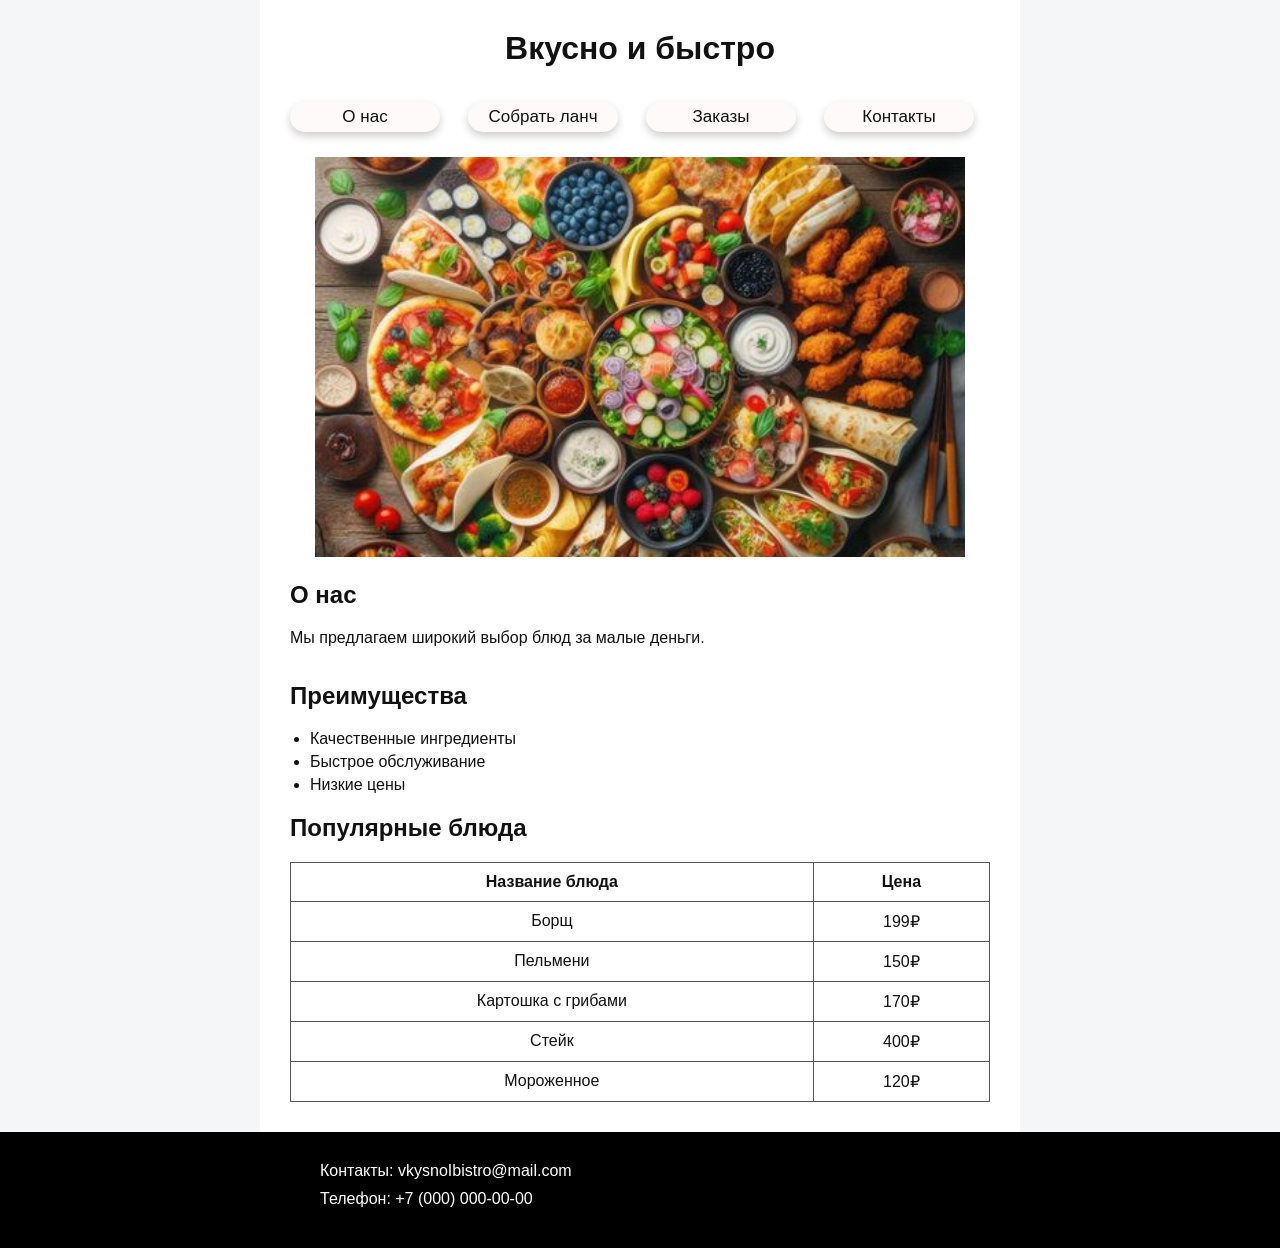
<file: index.html>
<!DOCTYPE html>
<html lang="ru">
<head>

<meta charset="UTF-8">
<meta name="viewport" content="width=device-width, initial-scale=1.0">
<link rel="icon" href="favicon.ico" type="image/x-icon">
<link rel="stylesheet" href="style.css">
<title>Вкусно и быстро</title>
</head>

<body>

<header>

<h1>Вкусно и быстро</h1>
<nav>
    <ul>
        <li><a href="#onas">О нас</a></li>
        <li><a href="#sobratlanch">Собрать ланч</a></li>
        <li><a href="#zakazy">Заказы</a></li>
        <li><a href="#kont">Контакты</a></li>
    </ul>
</nav>
</header>

<main>

<section id="onas">
    <img src="imagine1.jpg" alt="ris1">
    <h2>О нас</h2>   
    <p>Мы предлагаем широкий выбор блюд за малые деньги.</p>
</section>
<section id="preimushestva">
    <h2>Преимущества</h2>
    <ul>
        <li>Качественные ингредиенты</li>
        <li>Быстрое обслуживание</li>
        <li>Низкие цены</li>
    </ul>
</section>
<section id="zakazy">
    <h2>Популярные блюда</h2>
    <table>
        <thead>
            <tr>
                <th>Название блюда</th>
                <th>Цена</th>
            </tr>
        </thead>
        <tbody>
            <tr>
                <td>Борщ</td>
                <td>199₽</td>
            </tr>
            <tr>
                <td>Пельмени</td>
                <td>150₽</td>
            </tr>
            <tr>
                <td>Картошка с грибами</td>
                <td>170₽</td>
            </tr>
            <tr>
                <td>Стейк</td>
                <td>400₽</td>
            </tr>
            <tr>
                <td>Мороженное</td>
                <td>120₽</td>
            </tr>
        </tbody>
    </table>
</section>
</main>

<footer id="kont">
<p>Контакты: <a href="mailto:vkysnoIbistro@mail.com">vkysnoIbistro@mail.com</a></p>
<p>Телефон: <a href="tel:+70000000000">+7 (000) 000-00-00</a></p>
</footer>

</body>

</html>
</file>
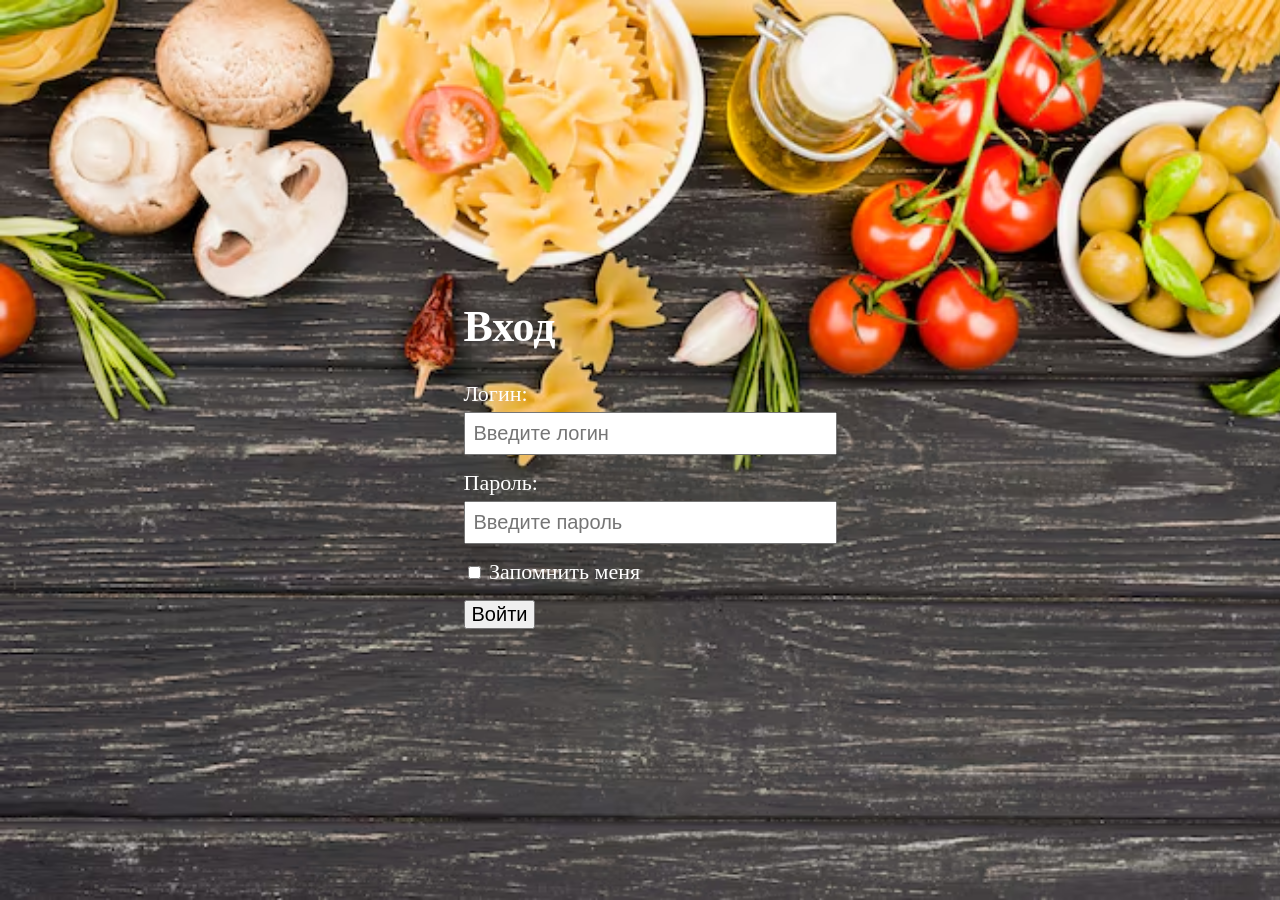
<file: auth.html>
<!DOCTYPE html>

<html lang="ru">
<head>
    <meta charset="UTF-8">
    <meta name="viewport" content="width=device-width, initial-scale=1.0">
    <title>Форма аутентификации</title>
    <link rel="stylesheet" href="styleformauth.css">
      <style>
    body {
      background-image: url("pic1.jpeg");
      background-size: cover;
    }
  </style>
</head>

<body>

    <form action="https://httpbin.org/post"
      method="post"
      enctype="multipart/form-data"
      accept-charset="UTF-8">  

        <h1 style="color: white;">Вход</h1>
        <div class="login">
            <label class="label" for="login" style= " color: white; ">Логин:</label>
            <input id="login"
                   name="login"
                   type="text"
                   placeholder="Введите логин"
                   required>
        </div>

        <div class="password">
            <label class="label" for="password" style= " color: white; ">Пароль:</label>
            <input id="password"
                   name="password"
                   type="password"
                   placeholder="Введите пароль"
                   required>
        </div>

        <div class="remember">
            <input id="remember"
                   name="remember"
                   type="checkbox"
                   value="yes">

            <label for="remember" style="color: white;">
                Запомнить меня
            </label>
        </div>

        <button type="submit">Войти</button>

    </form>

</body>
</html>
</file>
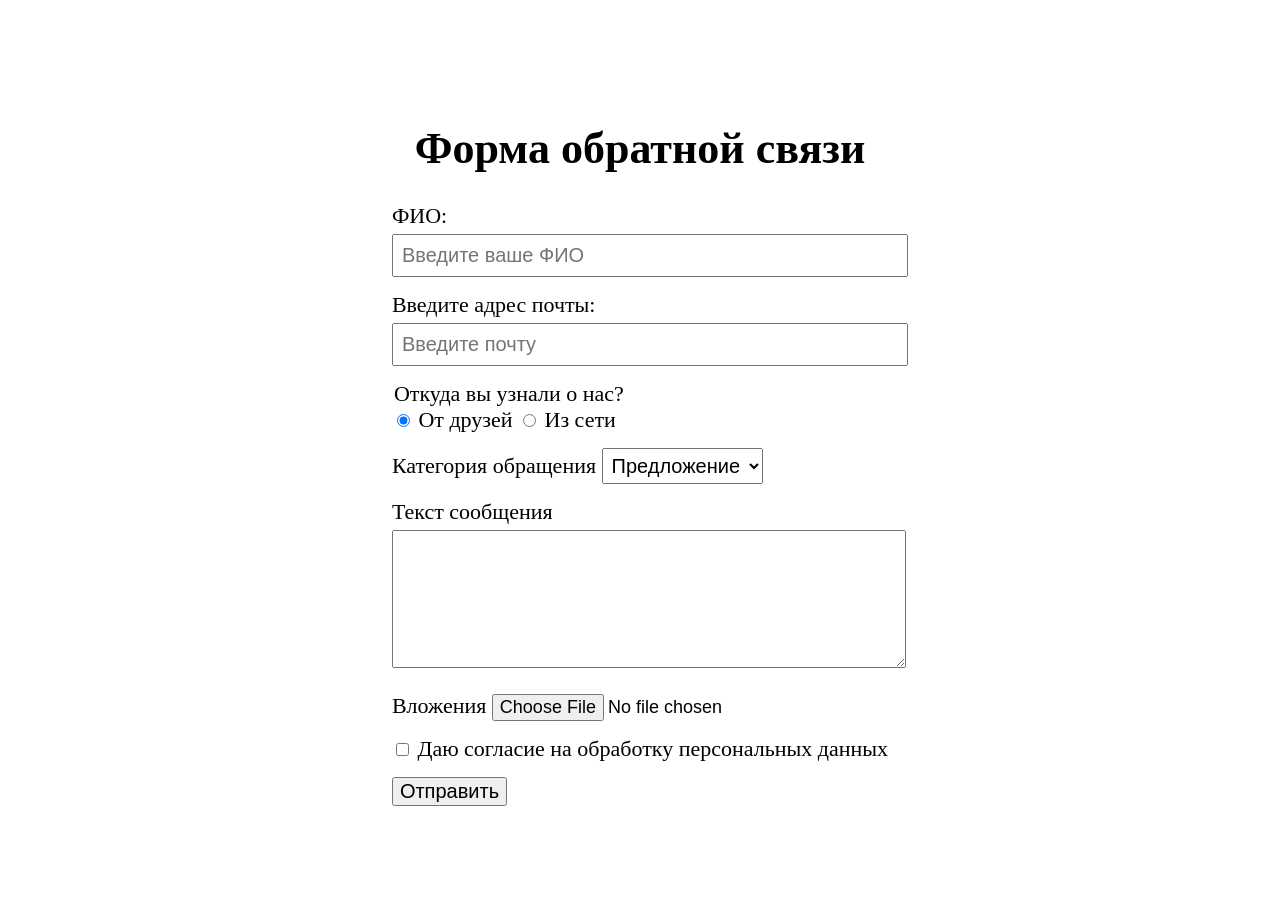
<file: form.html>
<!DOCTYPE html>
<html lang="ru">
<head>
    <meta charset="UTF-8">
    <meta name="viewport" content="width=device-width, initial-scale=1.0">
    <title>Форма обратной связи</title>
    <link rel="stylesheet" href="styleformauth.css">
</head>
<body>
    <h1>Форма обратной связи</h1>

<form action="https://httpbin.org/post"
      method="post"
      enctype="multipart/form-data"
      accept-charset="UTF-8">  

    <div class="fullName">
        <label class="label" for="fullName">ФИО:</label>
        <input id="fullName" name="fullName" type="text"
                placeholder="Введите ваше ФИО">
    </div>

    <div class="email">
        <label class="label" for="email">Введите адрес почты:</label>
        <input id="email" name="email" type="email"
               placeholder="Введите почту">
    </div>

    <div>
            <legend>Откуда вы узнали о нас?</legend>

            <input id="friends" type="radio"
                   name="about" value="friend" checked>
            <label for="friends">От друзей</label>

            <input id="spam" type="radio"
                   name="about" value="other">
            <label for="spam">Из сети</label>
    </div>

    <div>
        <label class="label" for="complaintID">
            Категория обращения
        </label>
        <select name="complaint" id="complaintID">
            <option value="suggestion">Предложение</option>
            <option value="complaint">Жалоба</option>
        </select>
    </div>

    <div>
        <label class="label" for="textAreaForm">
            Текст сообщения
        </label>
        <textarea name="textAreaForm" id="textAreaForm"
                  rows="5"></textarea>
    </div>

    <div>
        <label class="label" for="fileInput">Вложения</label>
        <input type="file" id="fileInput" name="file">
    </div>

    <div>
    <input type="checkbox" id="checkbox"
           name="consent" value="yes" required>
    <label for="checkbox">
        Даю согласие на обработку персональных данных
    </label>
    </div>

    <button type="submit">Отправить</button>
</form>
</body>
</html>
</file>
<file: style.css>
body {
    margin: 0;
    padding: 0;
    font-family: 'Roboto', sans-serif;
    font-size: 16px;
    font-weight: 400;
    color: #111;
    background-color: #f5f6f7;
}

header {
    text-align: center;
    width: 700px;
    margin: 0 auto;
    padding: 30px 30px 25px;
    background-color: white;
}

header h1 {
    margin: 0 0 35px;
    padding: 0;
    color: #111;
}

nav ul {
    margin: 0;
    padding: 0;
    display: flex;
    gap: 28px;
    list-style: none;
}

nav li {
    margin: 0;
    padding: 0;
    width: 150px;
    line-height: 30px;
    text-align: center;
    border-radius: 15px;
    background-color: Snow;
    box-shadow: 0 4px 8px rgba(0, 0, 0, 0.2);
}

nav a {
    text-decoration: none;
    font-size: 17px;
    color: #111;
}

main {
    width: 700px;
    margin: auto;
    padding: 0 30px 30px;
    background-color: white;
}

#onas {
    margin: 0;
    padding: 0;
    flex-direction: column;
}

#onas img {
    order: 1;
    width: 650px;
    height: 400px;
    object-fit: cover;
    margin: 0 25px 0 ;
}

#onas h2 {
    order: 2;
    color: #111;
}

#onas p {
    order: 3;
    margin: 0 0 35px;
    color: #111;
}

#preimushestva ul {
    padding-left: 20px;
}

#preimushestva li {
    margin: 0 0 5px;
}

table {
    width: 100%;
    margin: 0;
    padding: 0; 
    border-collapse: collapse;
    text-align: center;
    color: #111;
}

th,
td {
    padding: 10px 8px;
    border: 1px solid #555;
}

footer {
    margin: 0;
    padding: 30px 30px;
    background-color: black;
    color: white;
    font-size: 16px;
    font-weight: 400;
}

footer p {
    width: 640px;
    margin: 0 auto 10px;
}

footer a {
    text-decoration: none;
    font-size: 16px;
    color: white;
}
</file>
<file: styleformauth.css>
body {
min-height: 100vh;
margin: 0;
display: flex;
flex-direction: column;
justify-content: center;
align-items: center;
font-size: 22px;
}

form div {
margin-bottom: 15px;
}

input[type="text"],
input[type="email"],
input[type="login"],
input[type="password"],
textarea {
width: 100%;
font-size: 20px;
padding: 8px;
margin-top: 5px;
}

select {
font-size: 20px;
padding: 5px;
}

input[type="file"] {
font-size: 18px;
margin-top: 5px;
}

button {
font-size: 20px;
}
</file>
